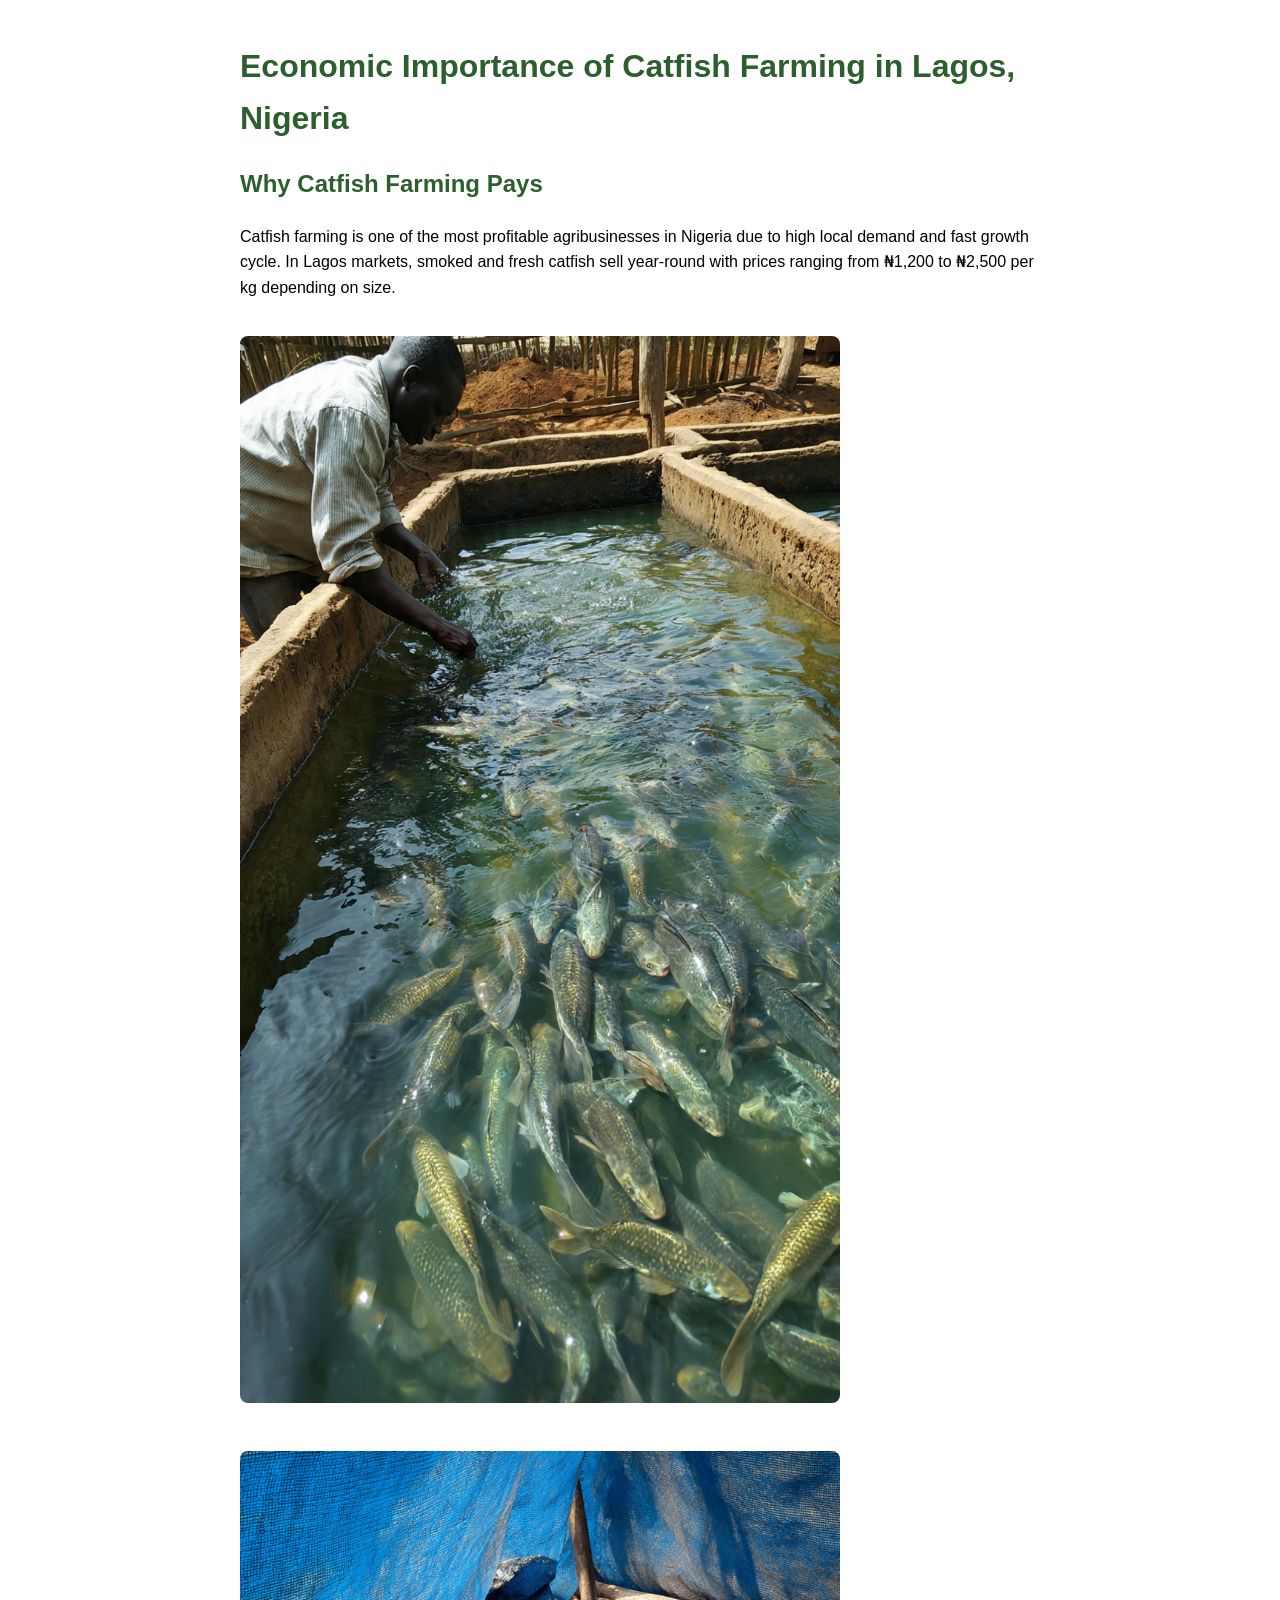
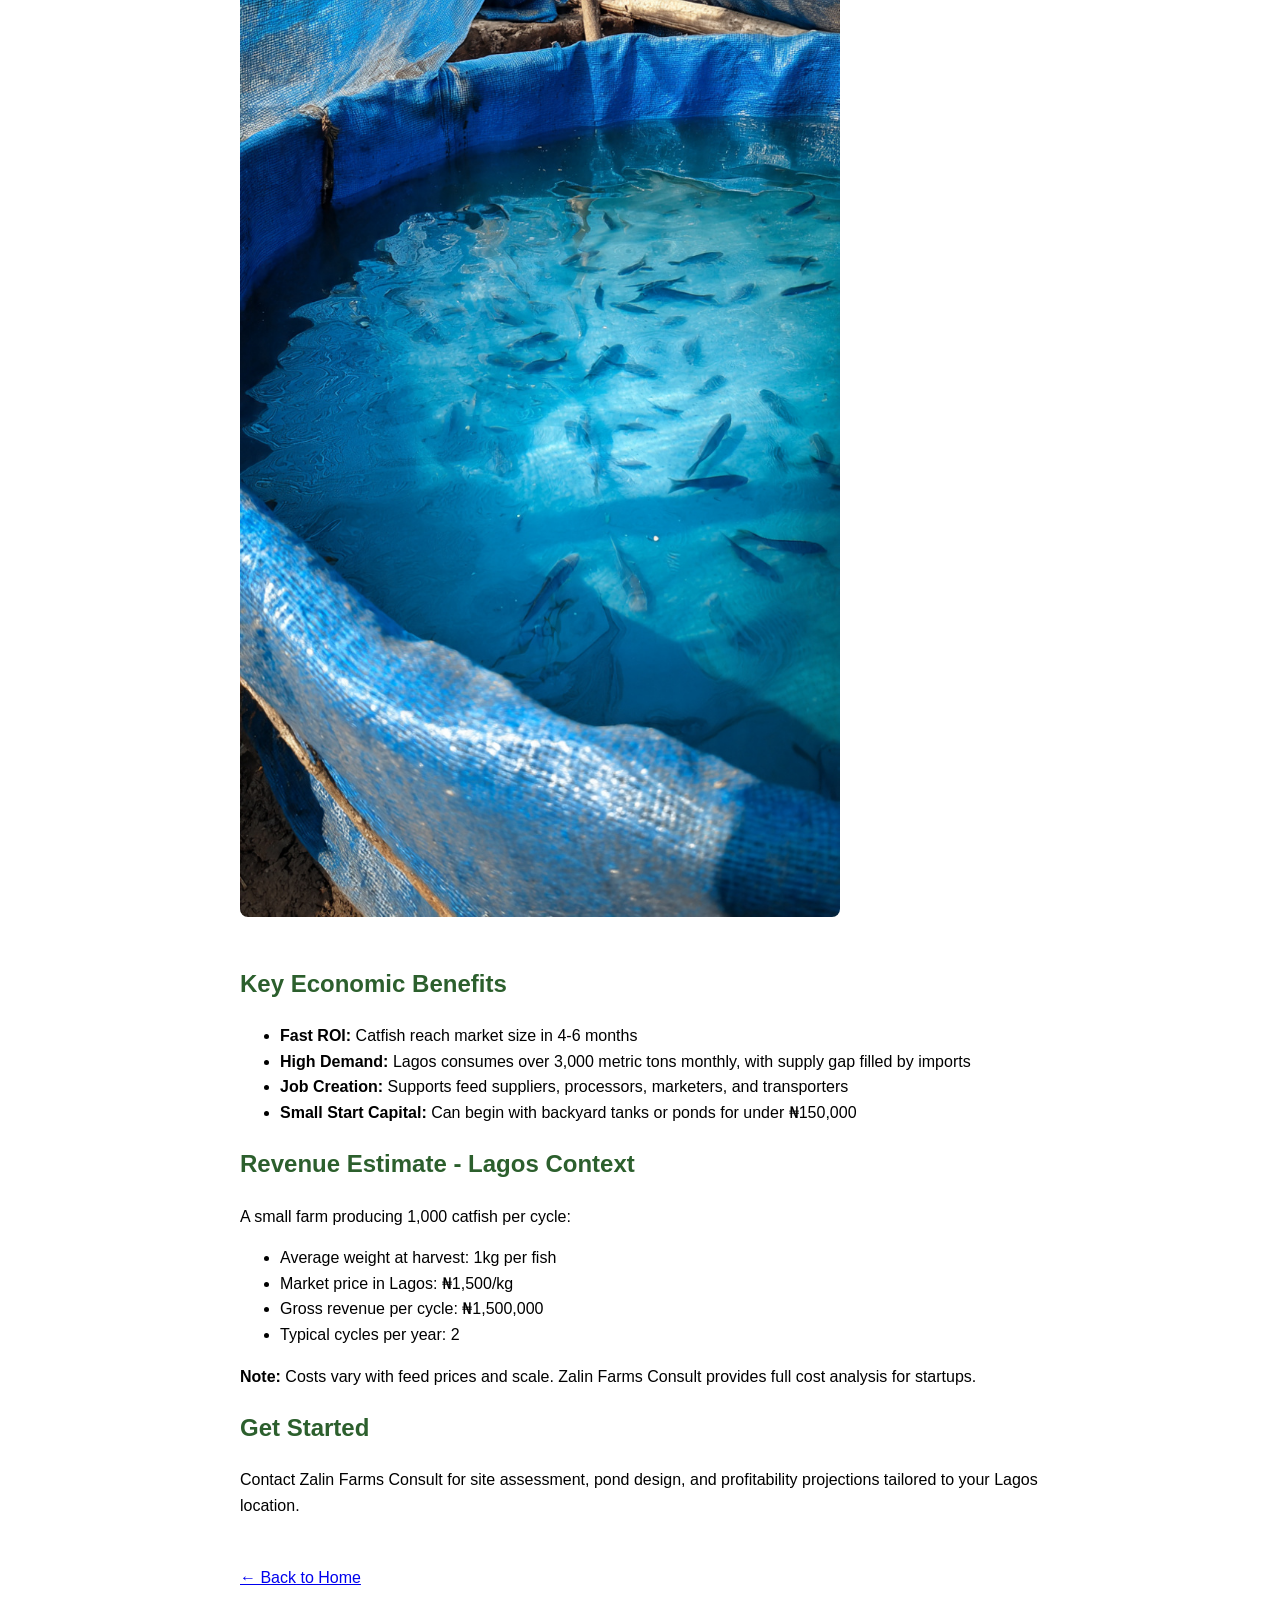
<file: catfish-economics.html>
<!DOCTYPE html>
<html lang="en">
<head>
  <meta charset="UTF-8">
  <meta name="viewport" content="width=device-width, initial-scale=1.0">
  <title>Economic Analysis of Catfish Farming - Zalin Farms Consult</title>
  <!-- Google tag (gtag.js) -->
  <script async src="https://www.googletagmanager.com/gtag/js?id=G-B2NBM3MDZ7"></script>
  <script>
    window.dataLayer = window.dataLayer || [];
    function gtag(){dataLayer.push(arguments);}
    gtag('js', new Date());
    gtag('config', 'G-B2NBM3MDZ7');
  </script>
  <style>
    body { font-family: Arial, sans-serif; line-height: 1.6; max-width: 800px; margin: 0 auto; padding: 20px; }
    h1, h2 { color: #2c5f2d; }
    .back-link { margin-top: 30px; display: inline-block; }
  </style>
</head>
<body>
  <h1>Economic Importance of Catfish Farming in Lagos, Nigeria</h1>
  
  <h2>Why Catfish Farming Pays</h2>
  <p>Catfish farming is one of the most profitable agribusinesses in Nigeria due to high local demand and fast growth cycle. In Lagos markets, smoked and fresh catfish sell year-round with prices ranging from ₦1,200 to ₦2,500 per kg depending on size.</p>
  <img src="IMG-20260519-WA0081.jpg" alt="Concrete Catfish Pond" style="width:100%; max-width:600px; border-radius:8px; margin:20px 0;">
<img src="IMG-20260519-WA0082.jpg" alt="Tarpaulin Catfish Pond" style="width:100%; max-width:600px; border-radius:8px; margin:20px 0;">
  
  <h2>Key Economic Benefits</h2>
  <ul>
    <li><strong>Fast ROI:</strong> Catfish reach market size in 4-6 months</li>
    <li><strong>High Demand:</strong> Lagos consumes over 3,000 metric tons monthly, with supply gap filled by imports</li>
    <li><strong>Job Creation:</strong> Supports feed suppliers, processors, marketers, and transporters</li>
    <li><strong>Small Start Capital:</strong> Can begin with backyard tanks or ponds for under ₦150,000</li>
  </ul>
  
  <h2>Revenue Estimate - Lagos Context</h2>
  <p>A small farm producing 1,000 catfish per cycle:</p>
  <ul>
    <li>Average weight at harvest: 1kg per fish</li>
    <li>Market price in Lagos: ₦1,500/kg</li>
    <li>Gross revenue per cycle: ₦1,500,000</li>
    <li>Typical cycles per year: 2</li>
  </ul>
  <p><strong>Note:</strong> Costs vary with feed prices and scale. Zalin Farms Consult provides full cost analysis for startups.</p>
  
  <h2>Get Started</h2>
  <p>Contact Zalin Farms Consult for site assessment, pond design, and profitability projections tailored to your Lagos location.</p>
  
  <a class="back-link" href="index.html">← Back to Home</a>
</body>
</html>
</file>
